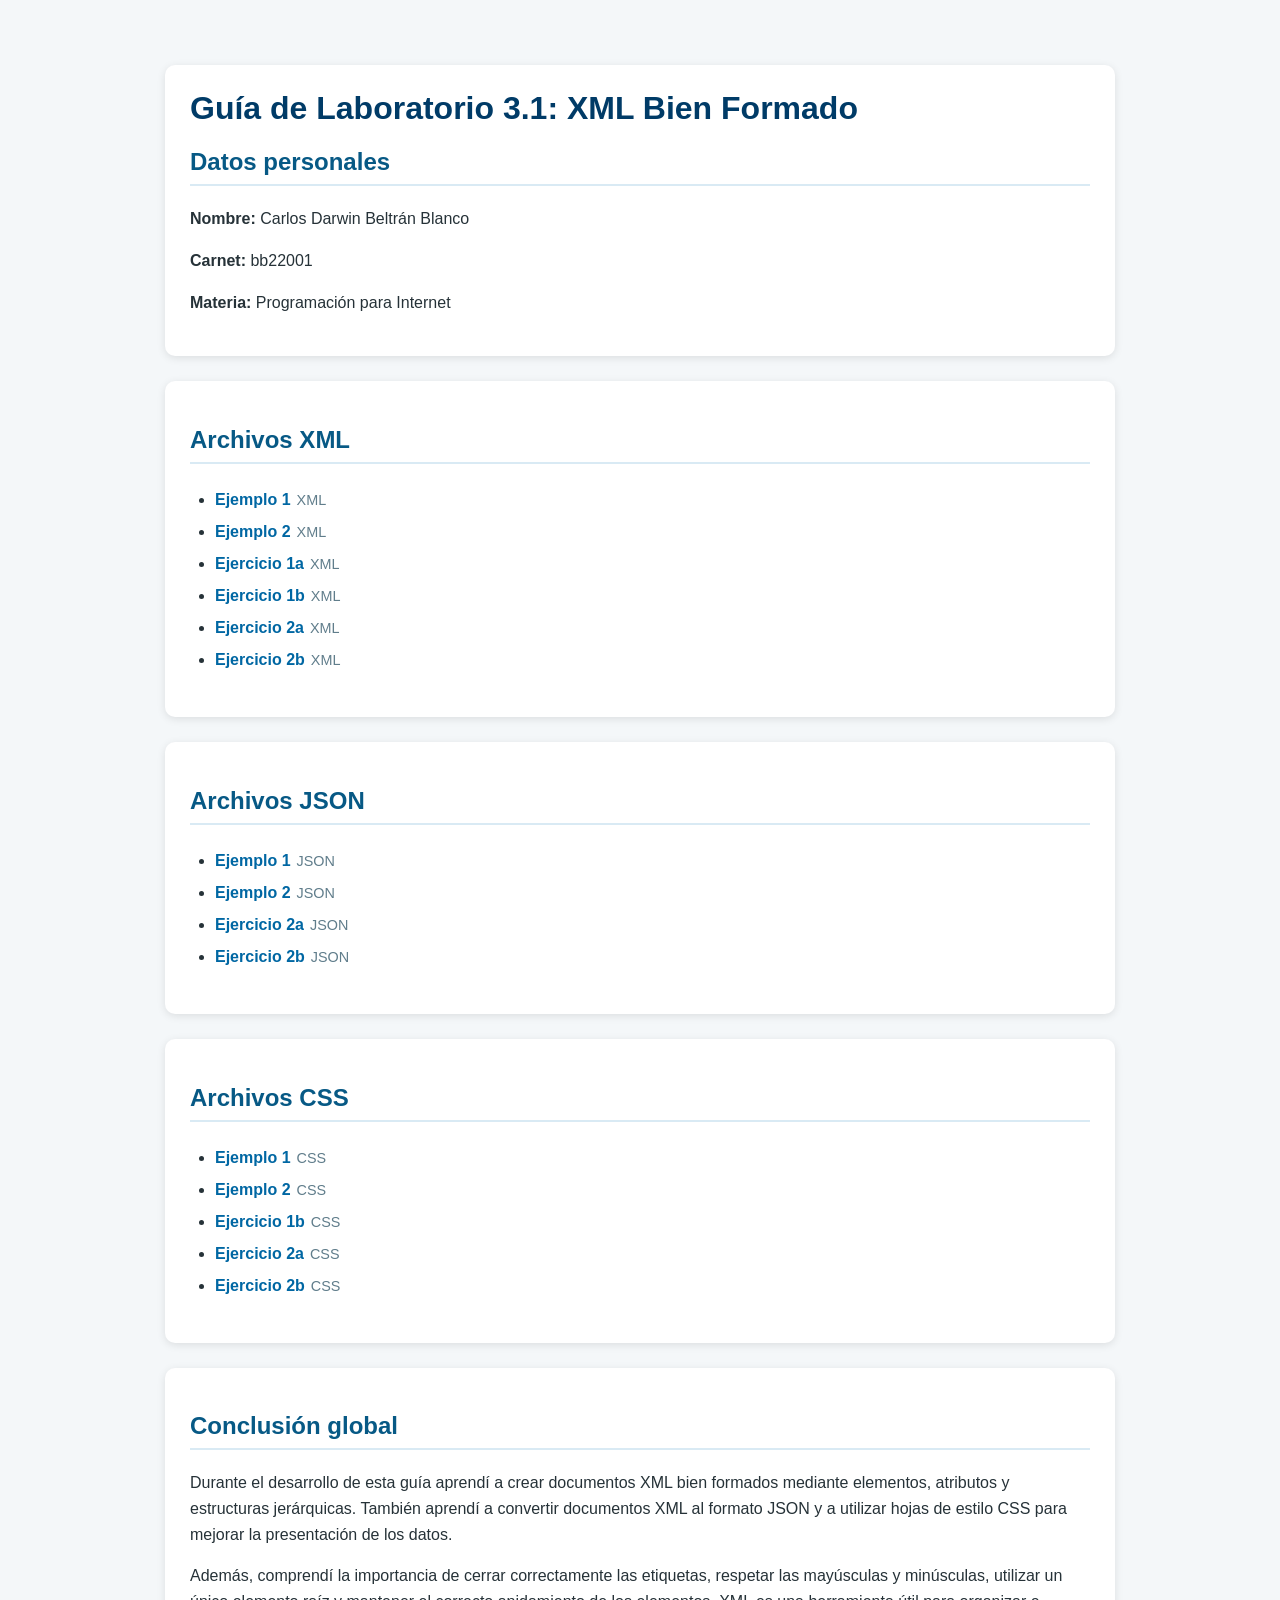
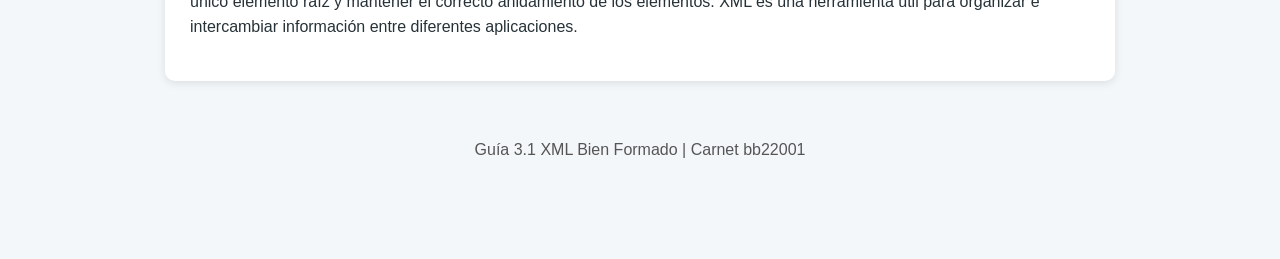
<file: index.html>
<!DOCTYPE html>
<html lang="es">
<head>
    <meta charset="UTF-8">
    <meta name="viewport" content="width=device-width, initial-scale=1.0">
    <title>Guía XML 3.1 - bb22001</title>
    <style>
        * { box-sizing: border-box; }
        body {
            max-width: 1000px;
            margin: 40px auto;
            padding: 25px;
            font-family: Arial, Helvetica, sans-serif;
            color: #263238;
            background-color: #f4f7f9;
        }
        header, section {
            margin-bottom: 25px;
            padding: 25px;
            background-color: #fff;
            border-radius: 10px;
            box-shadow: 0 2px 8px rgba(0,0,0,.10);
        }
        h1 { margin-top: 0; color: #003b67; }
        h2 { color: #075985; border-bottom: 2px solid #d9eaf4; padding-bottom: 8px; }
        p { line-height: 1.6; }
        ul { padding-left: 25px; line-height: 2; }
        a { color: #0067a3; font-weight: bold; text-decoration: none; }
        a:hover { color: #003b67; text-decoration: underline; }
        .tipo { color: #607d8b; font-size: .9em; margin-left: 6px; }
        footer { padding: 15px; text-align: center; color: #555; }
    </style>
</head>
<body>
    <header>
        <h1>Guía de Laboratorio 3.1: XML Bien Formado</h1>
        <h2>Datos personales</h2>
        <p><strong>Nombre:</strong> Carlos Darwin Beltrán Blanco</p>
        <p><strong>Carnet:</strong> bb22001</p>
        <p><strong>Materia:</strong> Programación para Internet</p>
    </header>

    <main>
        <section>
            <h2>Archivos XML</h2>
            <ul>
                <li><a href="bb22001-ejemplo1.xml">Ejemplo 1</a><span class="tipo">XML</span></li>
                <li><a href="bb22001-ejemplo2.xml">Ejemplo 2</a><span class="tipo">XML</span></li>
                <li><a href="bb22001-ejercicio1a.xml">Ejercicio 1a</a><span class="tipo">XML</span></li>
                <li><a href="bb22001-ejercicio1b.xml">Ejercicio 1b</a><span class="tipo">XML</span></li>
                <li><a href="bb22001-ejercicio2a.xml">Ejercicio 2a</a><span class="tipo">XML</span></li>
                <li><a href="bb22001-ejercicio2b.xml">Ejercicio 2b</a><span class="tipo">XML</span></li>
            </ul>
        </section>

        <section>
            <h2>Archivos JSON</h2>
            <ul>
                <li><a href="bb22001-ejemplo1.json" target="_blank" rel="noopener noreferrer">Ejemplo 1</a><span class="tipo">JSON</span></li>
                <li><a href="bb22001-ejemplo2.json" target="_blank" rel="noopener noreferrer">Ejemplo 2</a><span class="tipo">JSON</span></li>
                <li><a href="bb22001-ejercicio2a.json" target="_blank" rel="noopener noreferrer">Ejercicio 2a</a><span class="tipo">JSON</span></li>
                <li><a href="bb22001-ejercicio2b.json" target="_blank" rel="noopener noreferrer">Ejercicio 2b</a><span class="tipo">JSON</span></li>
            </ul>
        </section>

        <section>
            <h2>Archivos CSS</h2>
            <ul>
                <li><a href="bb22001-ejemplo1.css" target="_blank" rel="noopener noreferrer">Ejemplo 1</a><span class="tipo">CSS</span></li>
                <li><a href="bb22001-ejemplo2.css" target="_blank" rel="noopener noreferrer">Ejemplo 2</a><span class="tipo">CSS</span></li>
                <li><a href="bb22001-ejercicio1b.css" target="_blank" rel="noopener noreferrer">Ejercicio 1b</a><span class="tipo">CSS</span></li>
                <li><a href="bb22001-ejercicio2a.css" target="_blank" rel="noopener noreferrer">Ejercicio 2a</a><span class="tipo">CSS</span></li>
                <li><a href="bb22001-ejercicio2b.css" target="_blank" rel="noopener noreferrer">Ejercicio 2b</a><span class="tipo">CSS</span></li>
            </ul>
        </section>

        <section>
            <h2>Conclusión global</h2>
            <p>Durante el desarrollo de esta guía aprendí a crear documentos XML bien formados mediante elementos, atributos y estructuras jerárquicas. También aprendí a convertir documentos XML al formato JSON y a utilizar hojas de estilo CSS para mejorar la presentación de los datos.</p>
            <p>Además, comprendí la importancia de cerrar correctamente las etiquetas, respetar las mayúsculas y minúsculas, utilizar un único elemento raíz y mantener el correcto anidamiento de los elementos. XML es una herramienta útil para organizar e intercambiar información entre diferentes aplicaciones.</p>
        </section>
    </main>

    <footer>
        <p>Guía 3.1 XML Bien Formado | Carnet bb22001</p>
    </footer>
</body>
</html>
</file>
